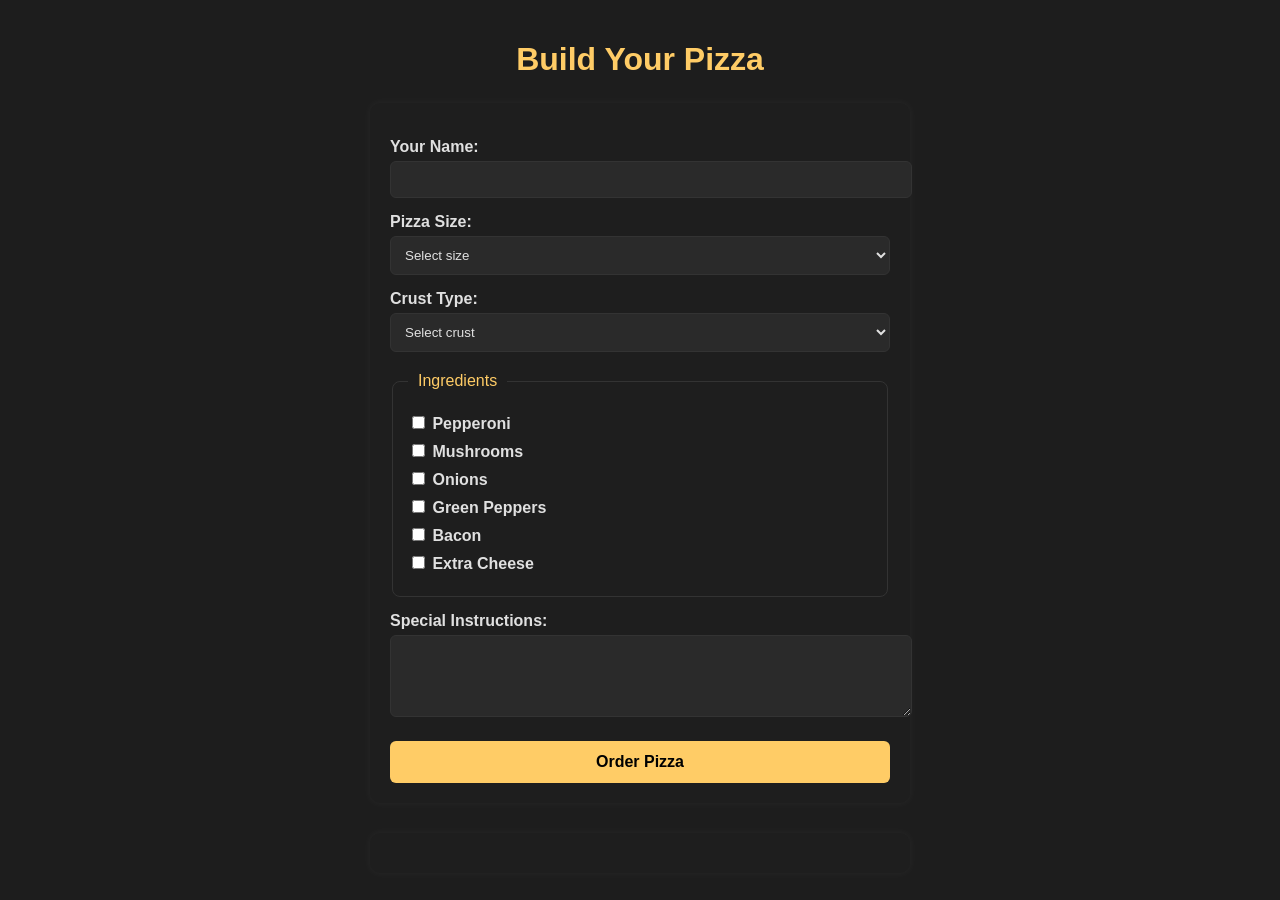
<file: Assignment_3/index.html>
<!DOCTYPE html>
<html lang="en">
<head>
    <meta charset="UTF-8">
    <title>Pizza Maker</title>
    <link rel="stylesheet" href="css/style.css">
    <script src="js/script.js" defer></script>
</head>
<body>

    <h1>Build Your Pizza</h1>

    <form id="pizzaForm">

        <label for="customerName">Your Name:</label>
        <input type="text" id="customerName" name="customerName" required>

        <label for="size">Pizza Size:</label>
        <select id="size" name="size" required>
            <option value="">Select size</option>
            <option value="Small">Small</option>
            <option value="Medium">Medium</option>
            <option value="Large">Large</option>
            <option value="XL">Extra Large</option>
        </select>

        <label for="crust">Crust Type:</label>
        <select id="crust" name="crust" required>
            <option value="">Select crust</option>
            <option value="Thin">Thin</option>
            <option value="Regular">Regular</option>
            <option value="Stuffed">Stuffed</option>
            <option value="Gluten-Free">Gluten-Free</option>
        </select>

        <fieldset>
            <legend>Ingredients</legend>

            <label><input type="checkbox" name="toppings" value="Pepperoni"> Pepperoni</label>
            <label><input type="checkbox" name="toppings" value="Mushrooms"> Mushrooms</label>
            <label><input type="checkbox" name="toppings" value="Onions"> Onions</label>
            <label><input type="checkbox" name="toppings" value="Green Peppers"> Green Peppers</label>
            <label><input type="checkbox" name="toppings" value="Bacon"> Bacon</label>
            <label><input type="checkbox" name="toppings" value="Extra Cheese"> Extra Cheese</label>
        </fieldset>

        <label for="instructions">Special Instructions:</label>
        <textarea id="instructions" name="instructions" rows="4"></textarea>

        <button type="submit">Order Pizza</button>

    </form>

    <div id="orderOutput"></div>

    
</body>
</html>
</file>
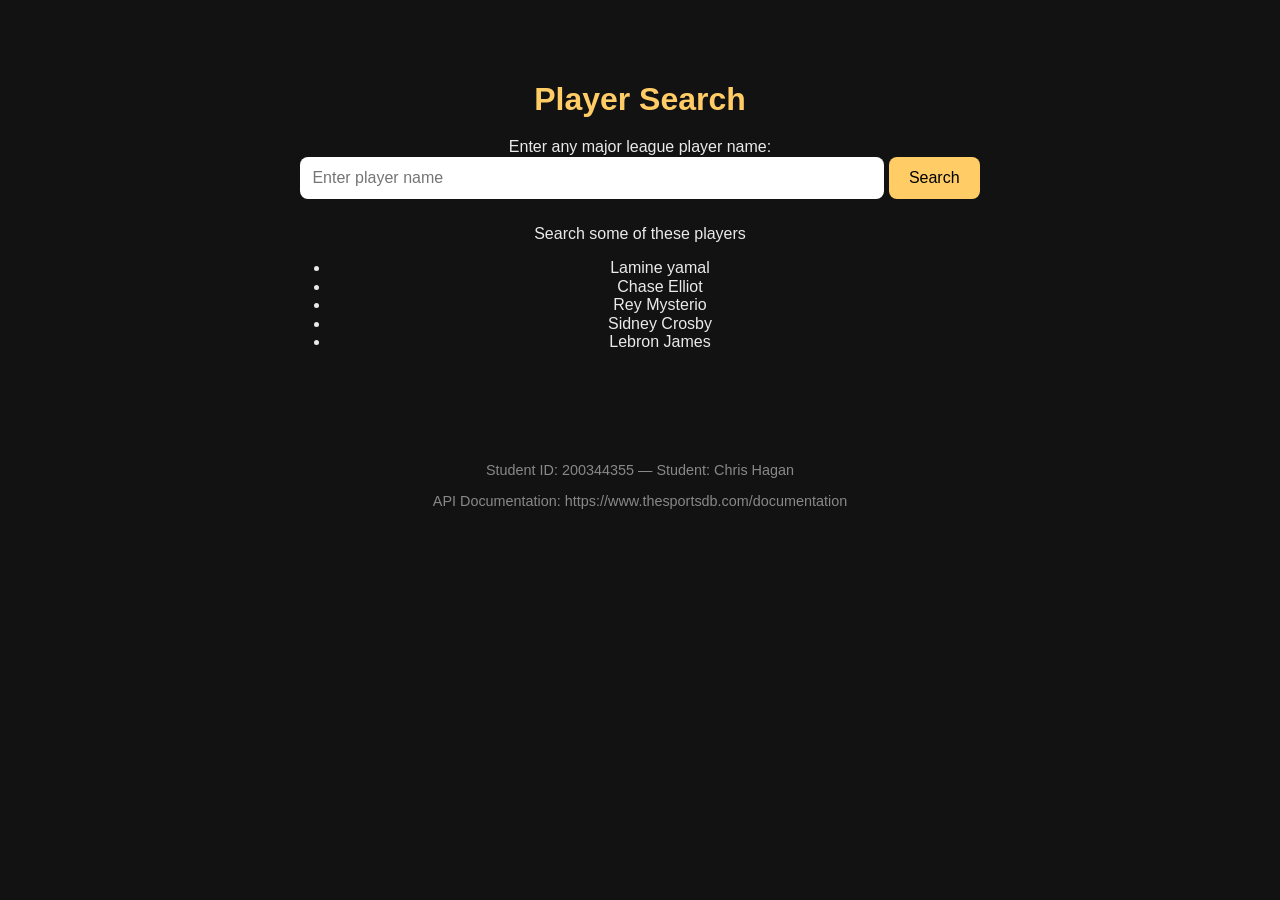
<file: Assignment_4/index.html>
<!DOCTYPE html>
<html>
<head>
    <meta charset="utf-8" />
    <title>Player Search API Assignment 3 | COMP1073</title>
    <meta name="viewport" content="width=device-width, initial-scale=1.0" />
    <link href="css/normalize.css" rel="stylesheet" />
    <link href="css/style.css" rel="stylesheet" />
    <script src="js/buildAPI.js?v=4" defer></script>
    <script src="js/assignment3.js" defer></script>
</head>

<body>

<div class="container">

    <h1>Player Search</h1>

    <form id="playerForm">
        <label for="searchPlayer">Enter any major league player name:</label>
        <input type="text" id="searchPlayer" class="searchPlayer" placeholder="Enter player name" required>
        <button id="searchBtn">Search</button>
    </form>
	
    <p>Search some of these players</p>
	<ul>
		<li>Lamine yamal</li>
		<li>Chase Elliot</li>
		<li>Rey Mysterio</li>
		<li>Sidney Crosby</li>
		<li>Lebron James</li>
	</ul>
    <div id="output">

	</div>

</div>

<footer>
    <p>Student ID: 200344355 — Student: Chris Hagan</p>
    <p>API Documentation: https://www.thesportsdb.com/documentation</p>
</footer>

</body>
</html>
</file>
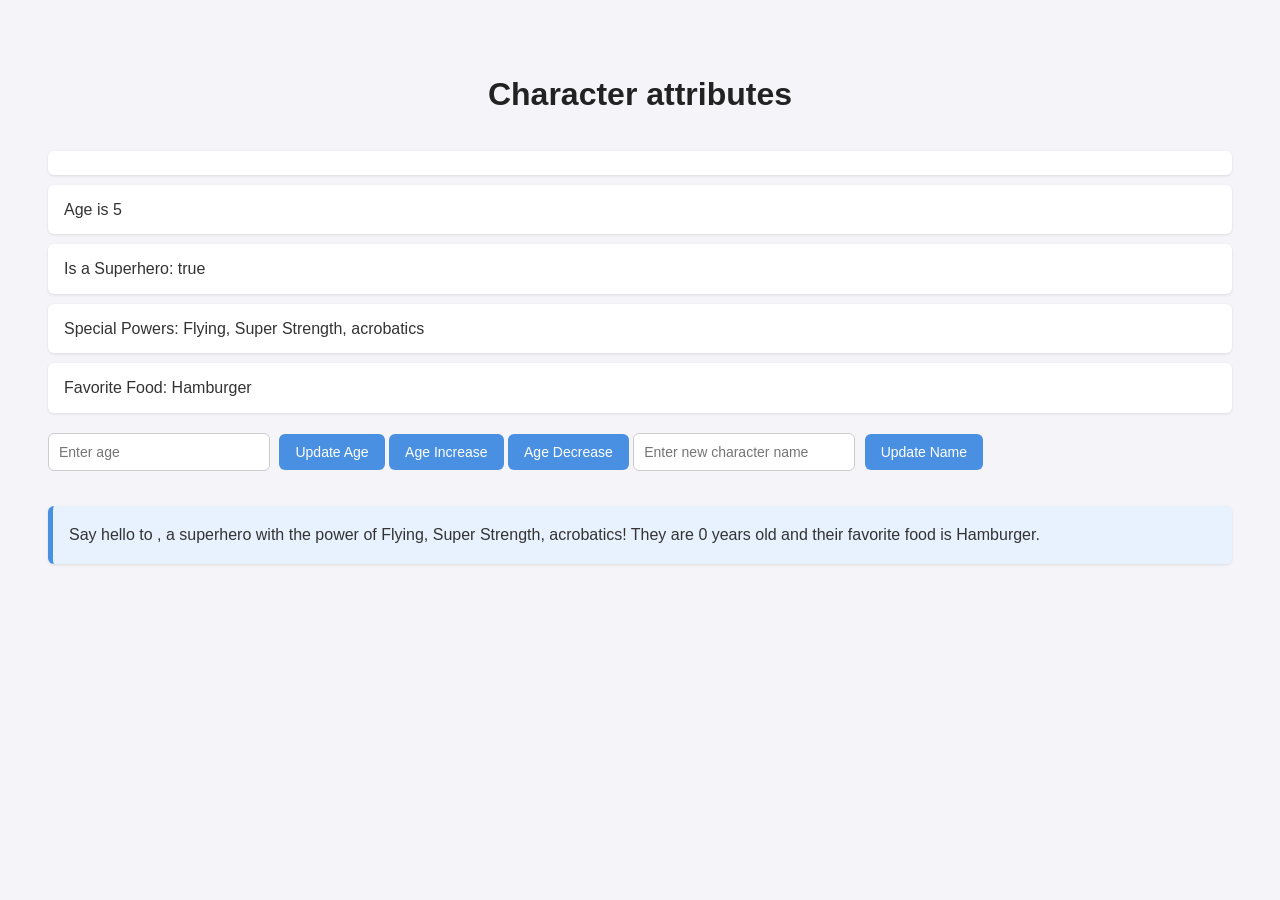
<file: Lab1/index.html>
<!DOCTYPE html>
<html>
<head>
	<meta charset="utf-8" />
	<title>COMP1073 Lab1</title>
	<link href="css/styles.css" rel="stylesheet" />
    <script src="js/index.js" defer></script>

</head>

<body>
	<h1>Character attributes</h1>
	<p class="CharacterName"></p>
    <p class ="age"></p>
    <p class="isSuperhero"></p> 
    <p class="specialpowers"></p>
    <p class="favoriteFood"></p>

    <input type ="number" id="ageInput" placeholder="Enter age">
    <button id="updateAgeButton">Update Age</button>
    <button id="ageIncreaseButton">Age Increase</button>
    <button id="ageDecreaseButton">Age Decrease</button>
    <input type="text" id="characterName" placeholder="Enter new character name">
    <button id="updateNameButton">Update Name</button>
    <p class="desc"></p>
</body>
</html>
</file>
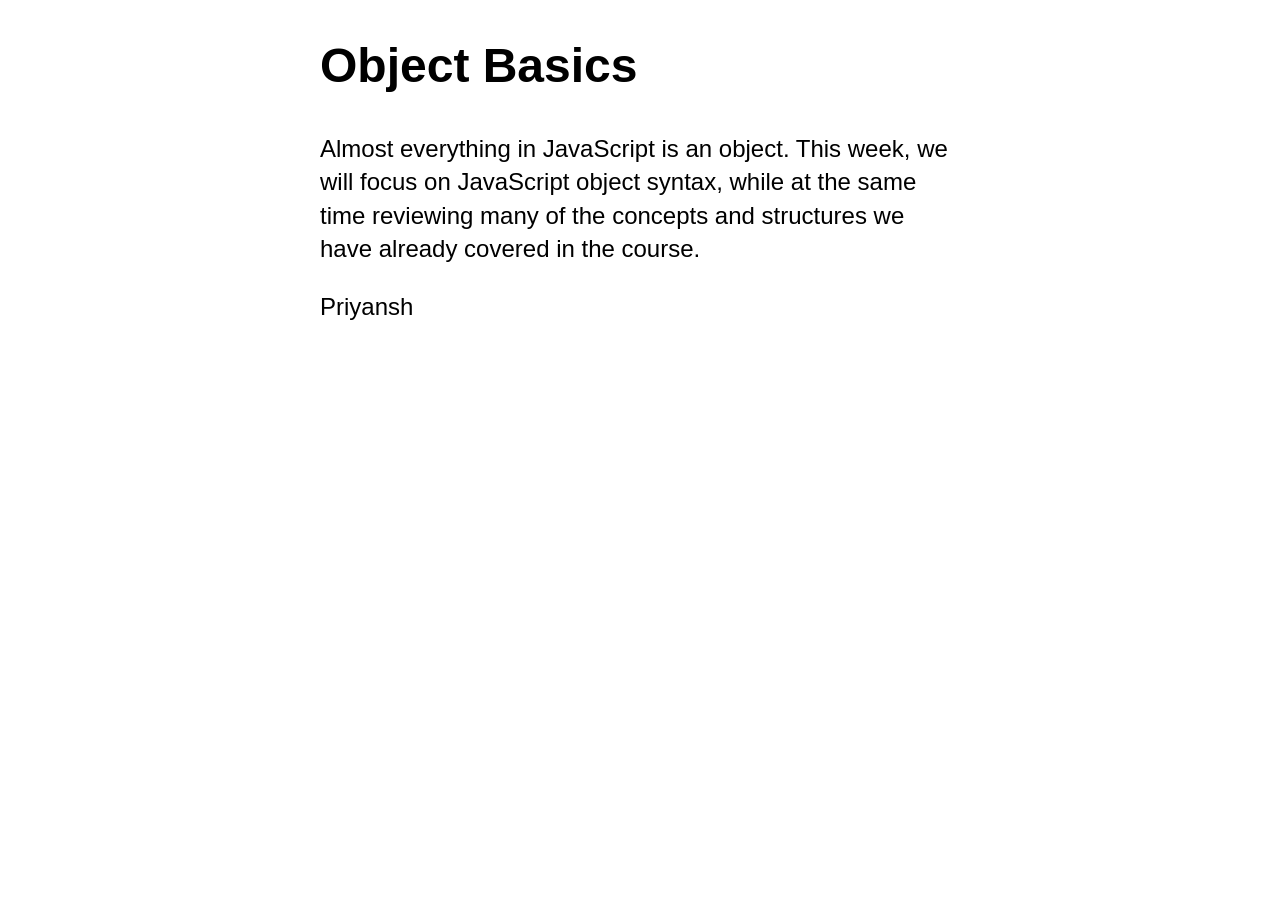
<file: lesson-08/index.html>
<!DOCTYPE html>
<html lang="en">
<head>
	<meta charset="utf-8" />
	<title>Object Basics | COMP1073 Client-Side JavaScript</title>
	<meta name="viewport" content="width=device-width, initial-scale=1.0" />
	<link href="css/normalize.css" rel="stylesheet" />
	<link href="css/styles.css" rel="stylesheet" />
	<script src="js/objects.js" defer></script>
</head>

<body>
	<h1>Object Basics</h1>
	<p>Almost everything in JavaScript is an object. This week, we will focus on JavaScript object syntax, while at the same time reviewing many of the concepts and structures we have already covered in the course.</p>
	<p id="output"></p>
</body>
</html>
</file>
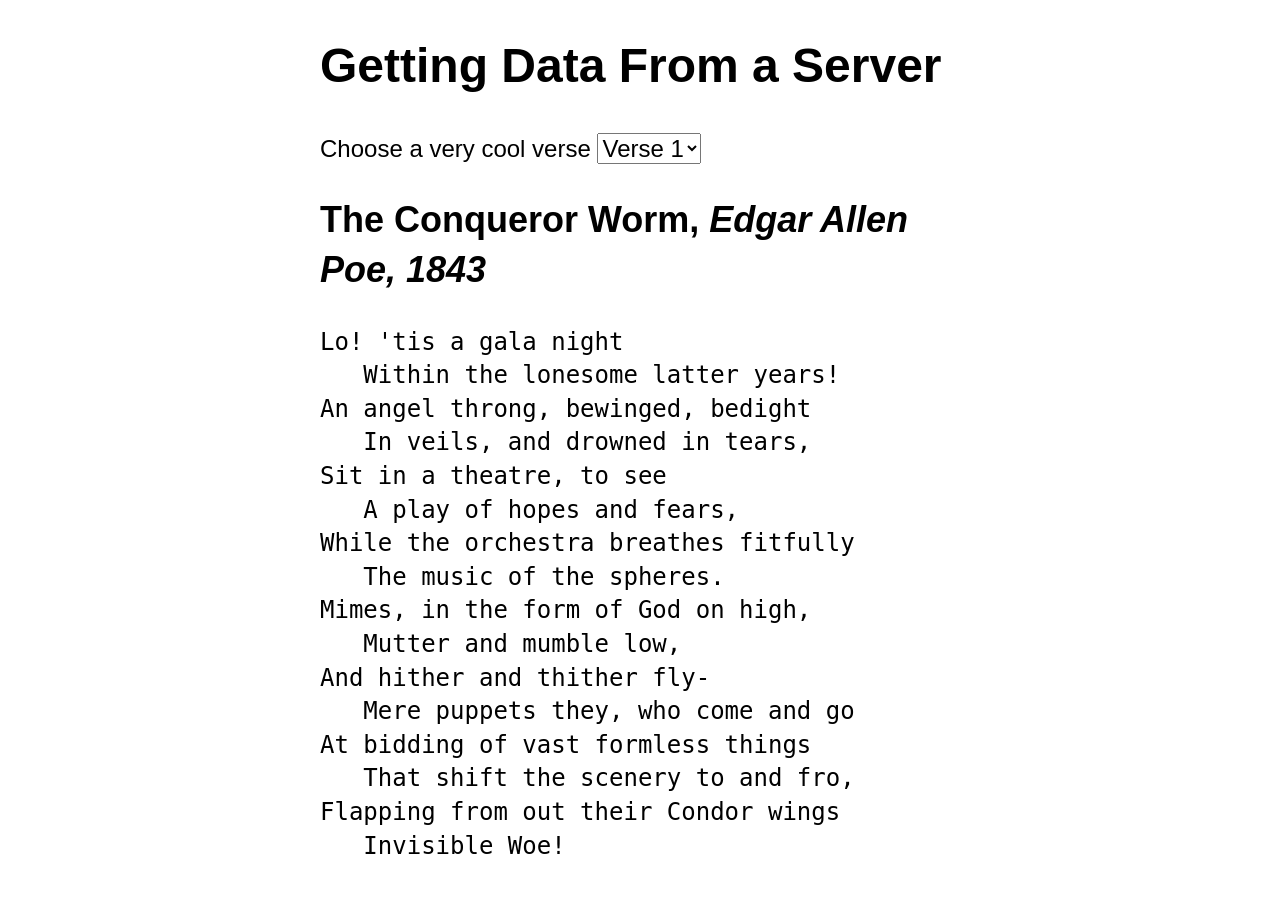
<file: lesson-11/index.html>
<!DOCTYPE html>
<html lang="en">
<head>
	<meta charset="utf-8" />
	<title>Getting Data From a Server | COMP1073 Client-Side JavaScript</title>
	<meta name="viewport" content="width=device-width, initial-scale=1.0" />
	<link href="css/normalize.css" rel="stylesheet" />
	<link href="css/styles.css" rel="stylesheet" />
	<script src="js/poetry.js" defer></script>
</head>

<body>
	<h1>Getting Data From a Server</h1>
	<form>
		<label for="verse-choose">Choose a very cool verse</label>
		<select id="verse-choose" name="verse-choose">
			<option value="verse1" selected>Verse 1</option>
			<option value="verse2">Verse 2</option>
			<option value="verse3">Verse 3</option>
			<option value="verse4">Verse 4</option>
		</select>
	</form>
	<h2>The Conqueror Worm, <em>Edgar Allen Poe, 1843</em></h2>
	<pre>
	</pre>
</body>
</html>
</file>
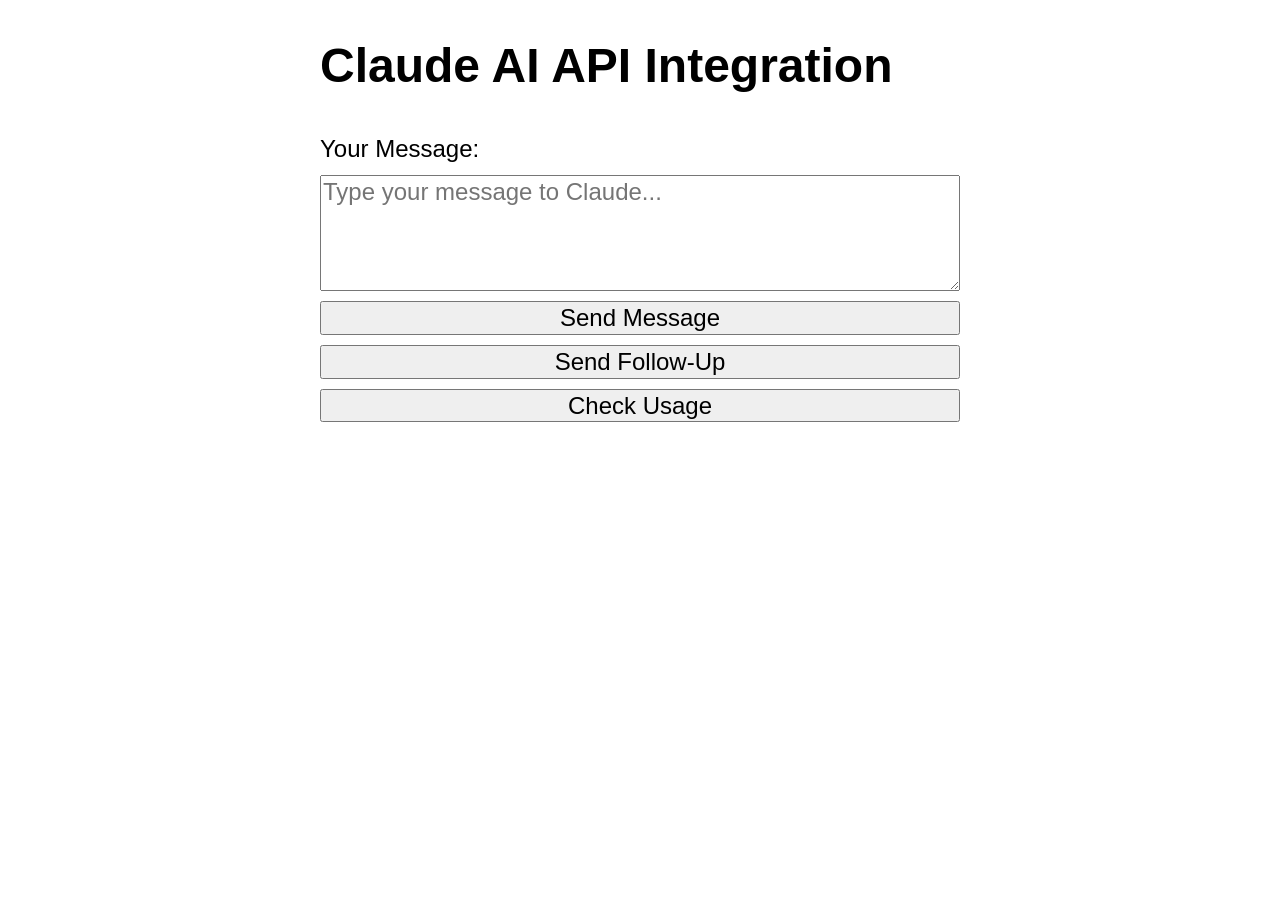
<file: lesson-12/index.html>
<!DOCTYPE html>
<html lang="en">
<head>
	<meta charset="utf-8" />
	<title>Claude AI API Integration | COMP1073 Client-Side JavaScript</title>
	<meta name="viewport" content="width=device-width, initial-scale=1.0" />
	<link href="css/normalize.css" rel="stylesheet" />
	<link href="css/styles.css" rel="stylesheet" />
	<script src="js/claude-api.js" defer></script>
</head>

<body>
	<h1>Claude AI API Integration</h1>
	
	<form>
		<label for="user-message">Your Message:</label>
		<textarea id="user-message" placeholder="Type your message to Claude..." rows="4"></textarea>
		<button type="button" id="send-message">Send Message</button>
		<button id="follow-up">Send Follow-Up</button>
		<button type="button" id="check-usage">Check Usage</button>
	</form>
	
	<section id="results"></section>

	<!-- Proceed to js/claude-api.js for the remainder of the lesson -->
</body>
</html>
</file>
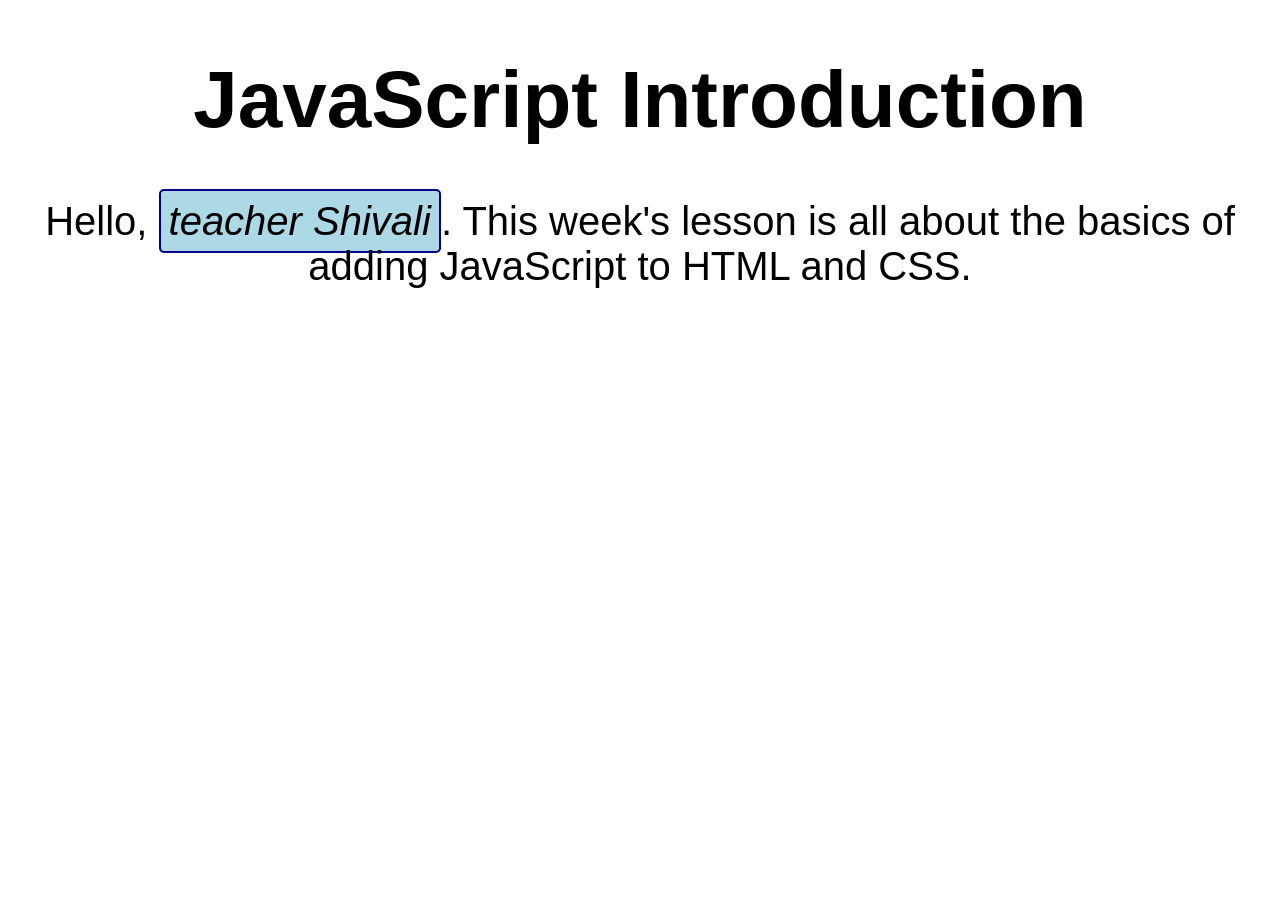
<file: lesson-1/lesson-1/index.html>
<!DOCTYPE html>
<html lang="en">
<head>
	<meta charset="UTF-8">
	<title>JavaScript Introduction | COMP1073 Client-Side JavaScript</title>
	<link rel="stylesheet" href="css/styles.css">
	<script src="./js/index.js" defer></script>
	
</head>
<body>
	<h1>JavaScript Introduction</h1>
	<p>Hello, <em>teacher Shivali</em>. This week's lesson is all about the basics of adding JavaScript to HTML and CSS.</p>
	
</body>
</html>
</file>
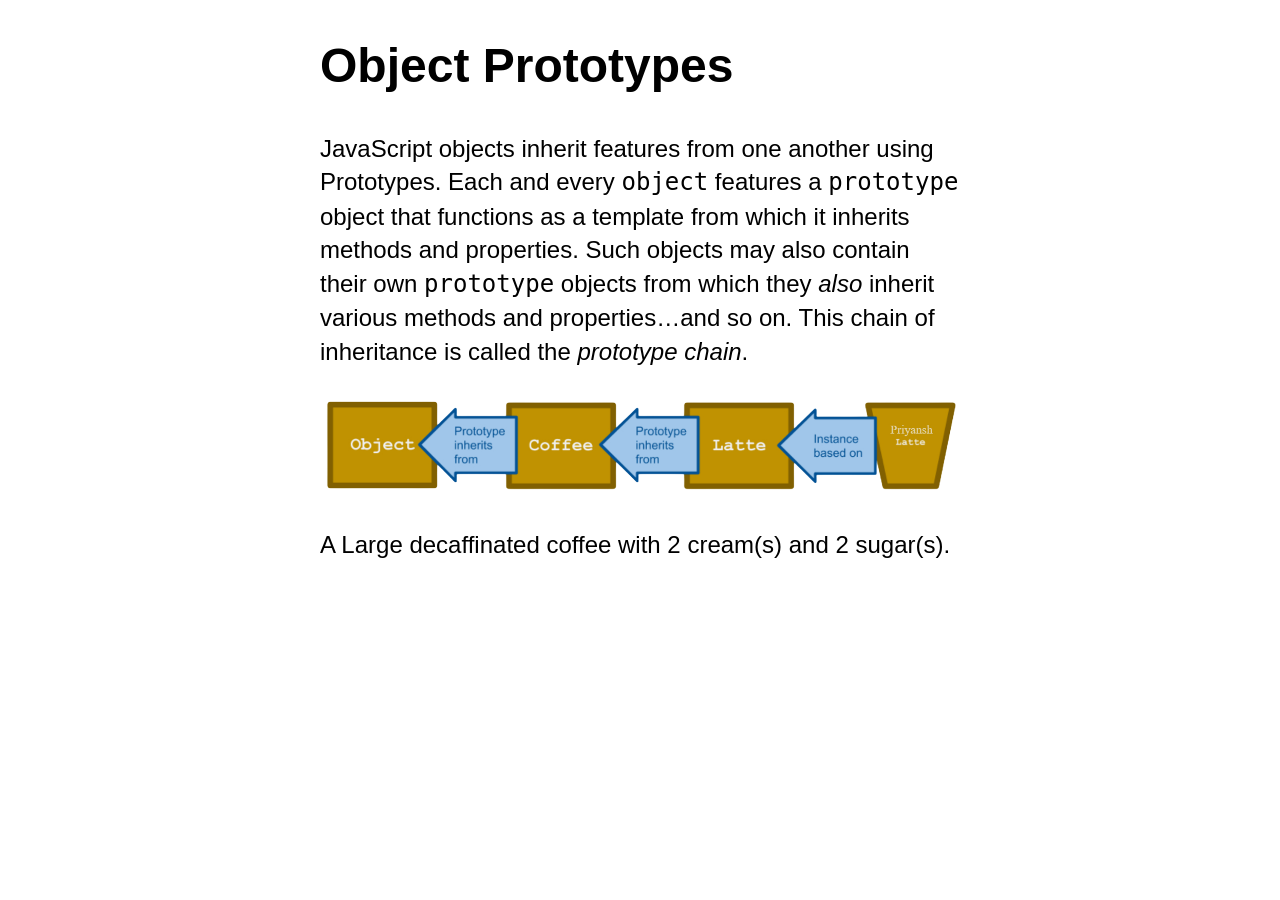
<file: lesson-9/26S-JavaScript-02-Week09-main/index.html>
<!DOCTYPE html>
<html lang="en">
<head>
	<meta charset="utf-8" />
	<title>Object Prototypes | COMP1073 Client-Side JavaScript</title>
	<meta name="viewport" content="width=device-width, initial-scale=1.0" />
	<link href="css/normalize.css" rel="stylesheet" />
	<link href="css/styles.css" rel="stylesheet" />
	<script src="js/index.js" defer></script>
</head>

<body>
	<h1>Object Prototypes</h1>
	<p>JavaScript objects inherit features from one another using Prototypes. Each and every <code>object</code> features a <code>prototype</code> object that functions as a template from which it inherits methods and properties. Such objects may also contain their own <code>prototype</code> objects from which they <em>also</em> inherit various methods and properties…and so on. This chain of inheritance is called the <dfn>prototype chain</dfn>.</p>
	<p><img src="images/js-prototype-inheritance.png" width="100%" alt="JavaScript Prototype Inheritance" /></p>
	<p id="output"></p>
</body>
</html>
</file>
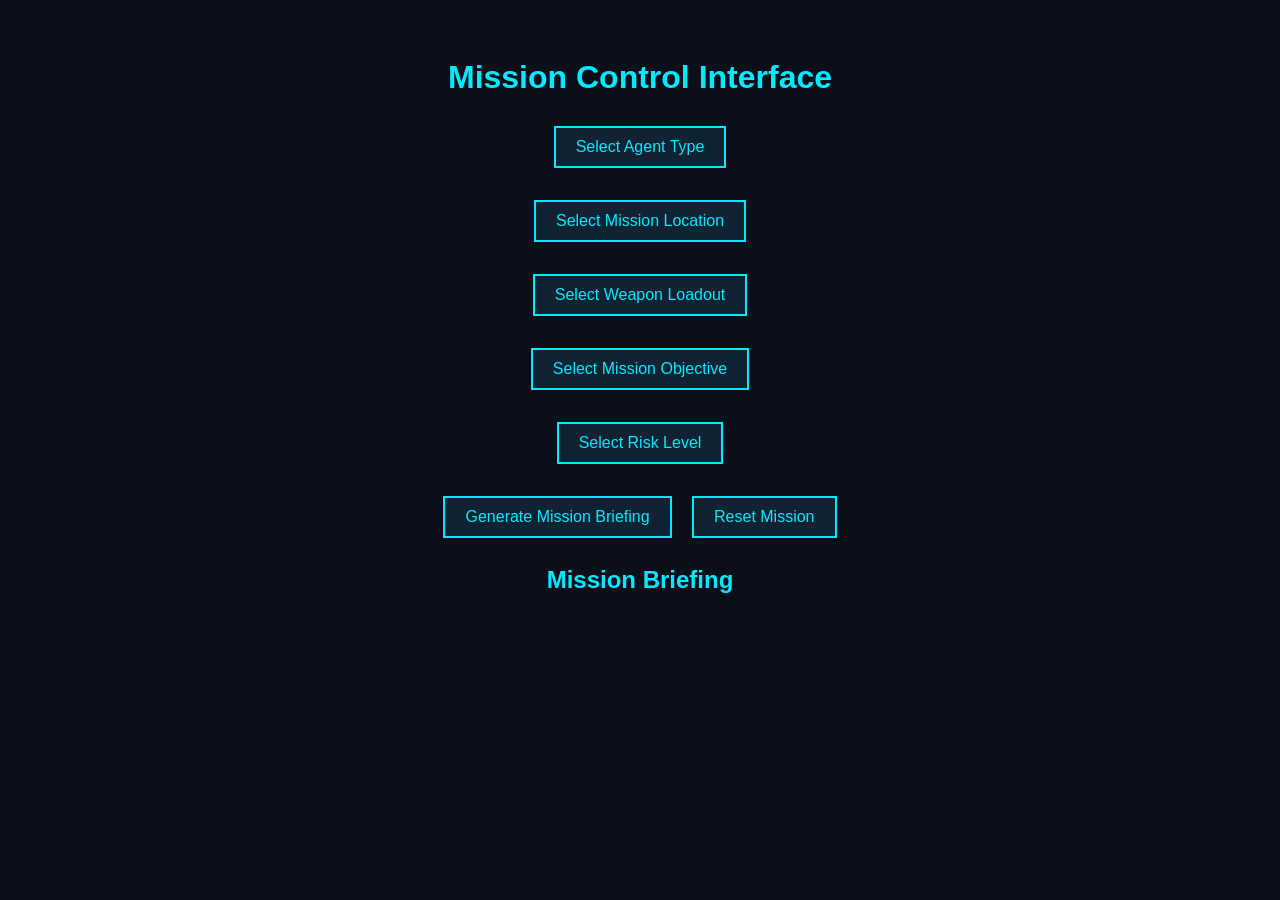
<file: Assignment_1/MissionControl.html>
<!DOCTYPE html>
<html lang="en">
<head>
    <meta charset="UTF-8">
    <title>Mission Control</title>
    <link rel="stylesheet" href="css/style.css">
    <script src="js/MissionControl.js" defer></script>
</head>
<body>

    <h1>Mission Control Interface</h1>

    <div class="controls">
        <button id="agentBtn">Select Agent Type</button>
        <p id='agentTypeOutput'></p>
 
        <button id="locationBtn">Select Mission Location</button>
        <p id='locationOutput'></p>
 
        <button id="weaponLoadoutBtn">Select Weapon Loadout</button>
        <p id='weaponLoadoutOutput'></p>
 
        <button id="objectiveBtn">Select Mission Objective</button>
        <p id='objectiveOutput'></p>
 
        <button id="riskBtn">Select Risk Level</button>
        <p id='riskLevelOutput'></p>

        <button id="generateBtn">Generate Mission Briefing</button>
        <button id="resetBtn">Reset Mission</button>
    </div>

    <h2>Mission Briefing</h2>
    <p id="missionOutput"></p>

</body>
</html>
</file>
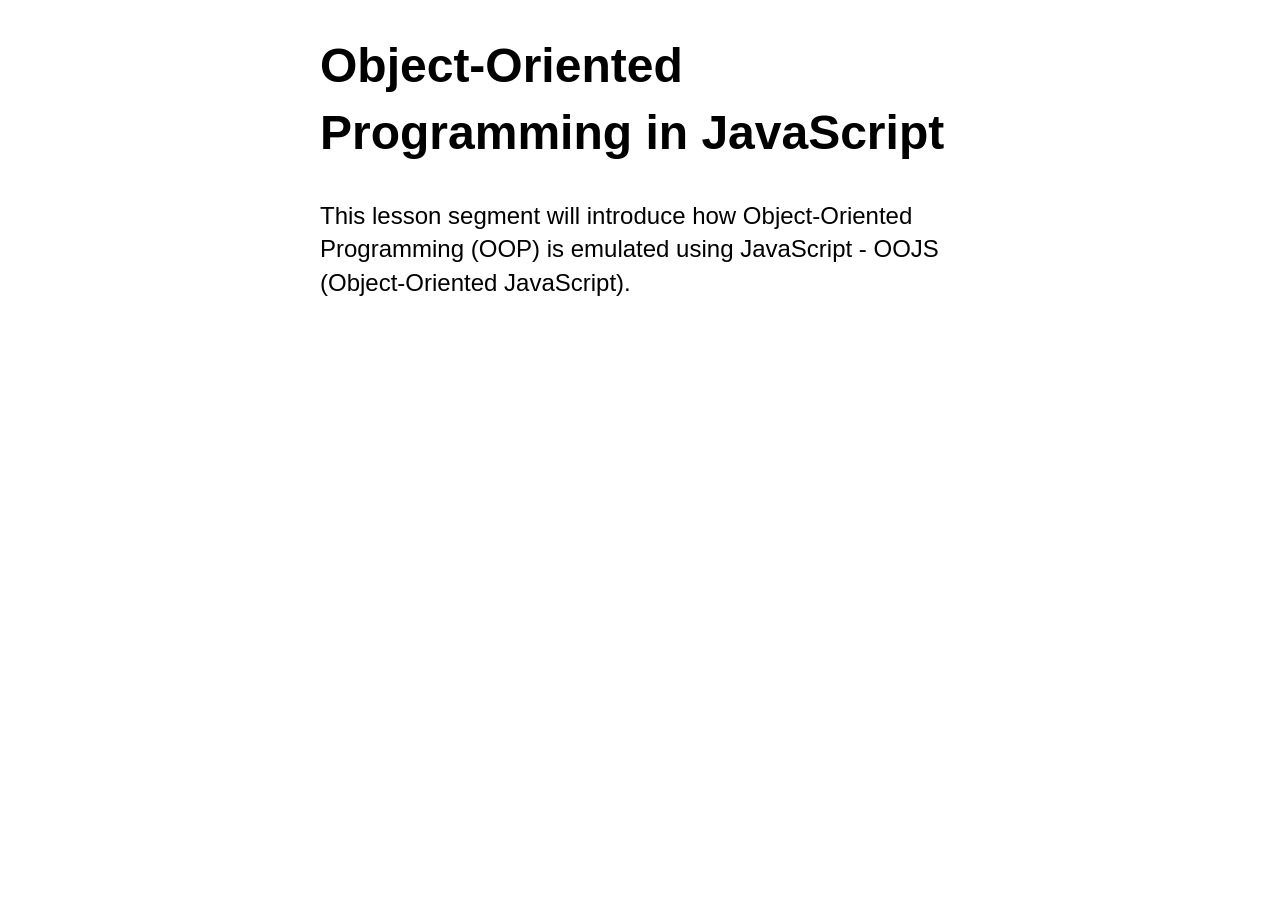
<file: lesson-08/oop.html>
<!DOCTYPE html>
<html lang="en">
<head>
	<meta charset="utf-8" />
	<title>Object-Oriented Programming | COMP1073 Client-Side JavaScript</title>
	<meta name="viewport" content="width=device-width, initial-scale=1.0" />
	<link href="css/normalize.css" rel="stylesheet" />
	<link href="css/styles.css" rel="stylesheet" />
	<script src="js/oop.js" defer></script>
</head>

<body>
	<h1>Object-Oriented Programming in JavaScript</h1>
	<p>This lesson segment will introduce how Object-Oriented Programming (OOP) is emulated using JavaScript - OOJS (Object-Oriented JavaScript).</p>
	<p id="output"></p>
</body>
</html>
</file>
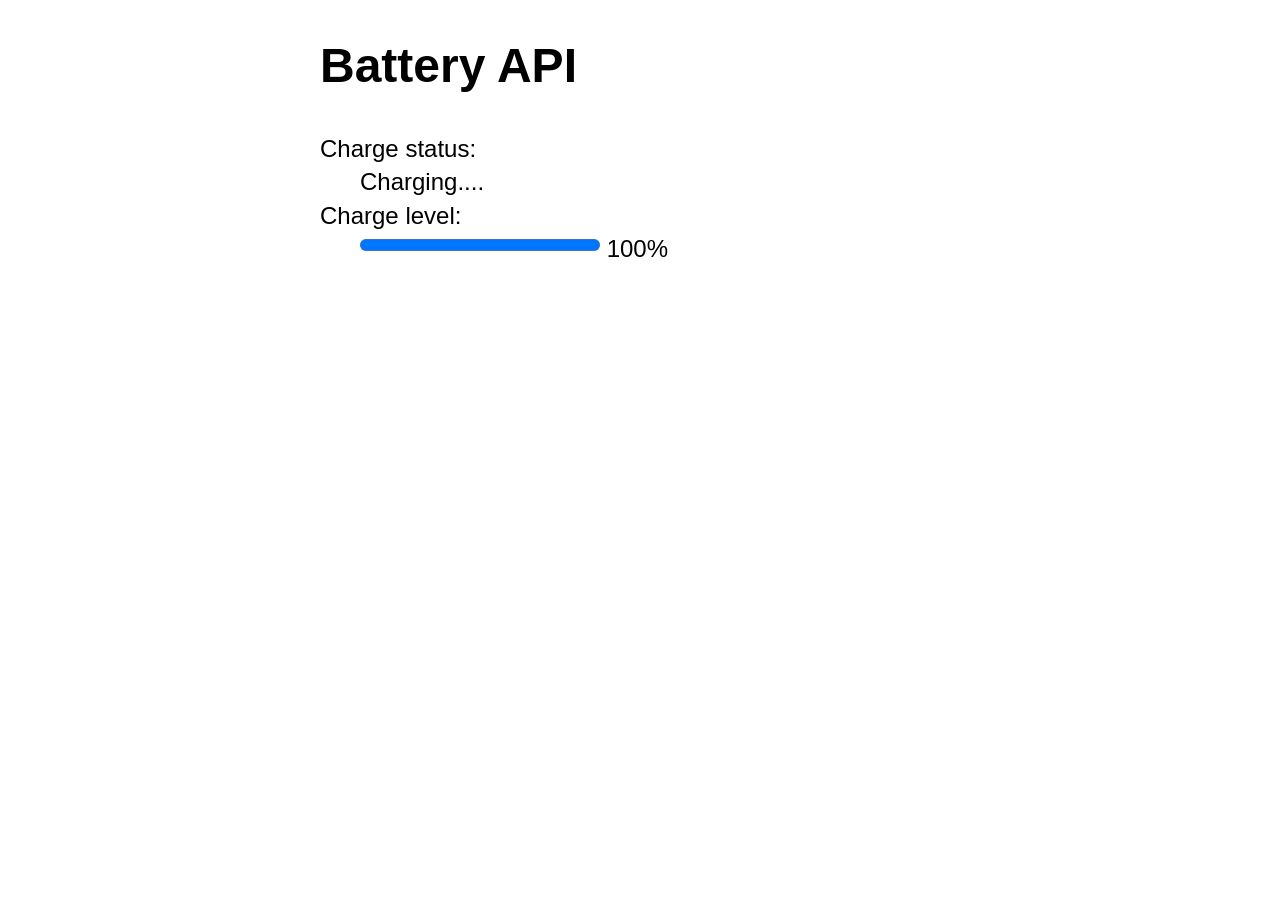
<file: lesson-11/battery.html>
<!DOCTYPE html>
<html lang="en">
<head>
	<meta charset="utf-8" />
	<title>Battery API | COMP1073 Client-Side JavaScript</title>
	<meta name="viewport" content="width=device-width, initial-scale=1.0" />
	<link href="css/normalize.css" rel="stylesheet" />
	<link href="css/styles.css" rel="stylesheet" />
	<script src="js/battery.js" defer></script>
</head>

<body>
	<h1>Battery API</h1>
	<dl id="battery">
		<dt>Charge status:</dt>
		<dd></dd>
		<dt>Charge level:</dt>
		<dd>
			<progress max="100" value="0"></progress>
			<output></output>
		</dd>
	</dl>
</body>
</html>
</file>
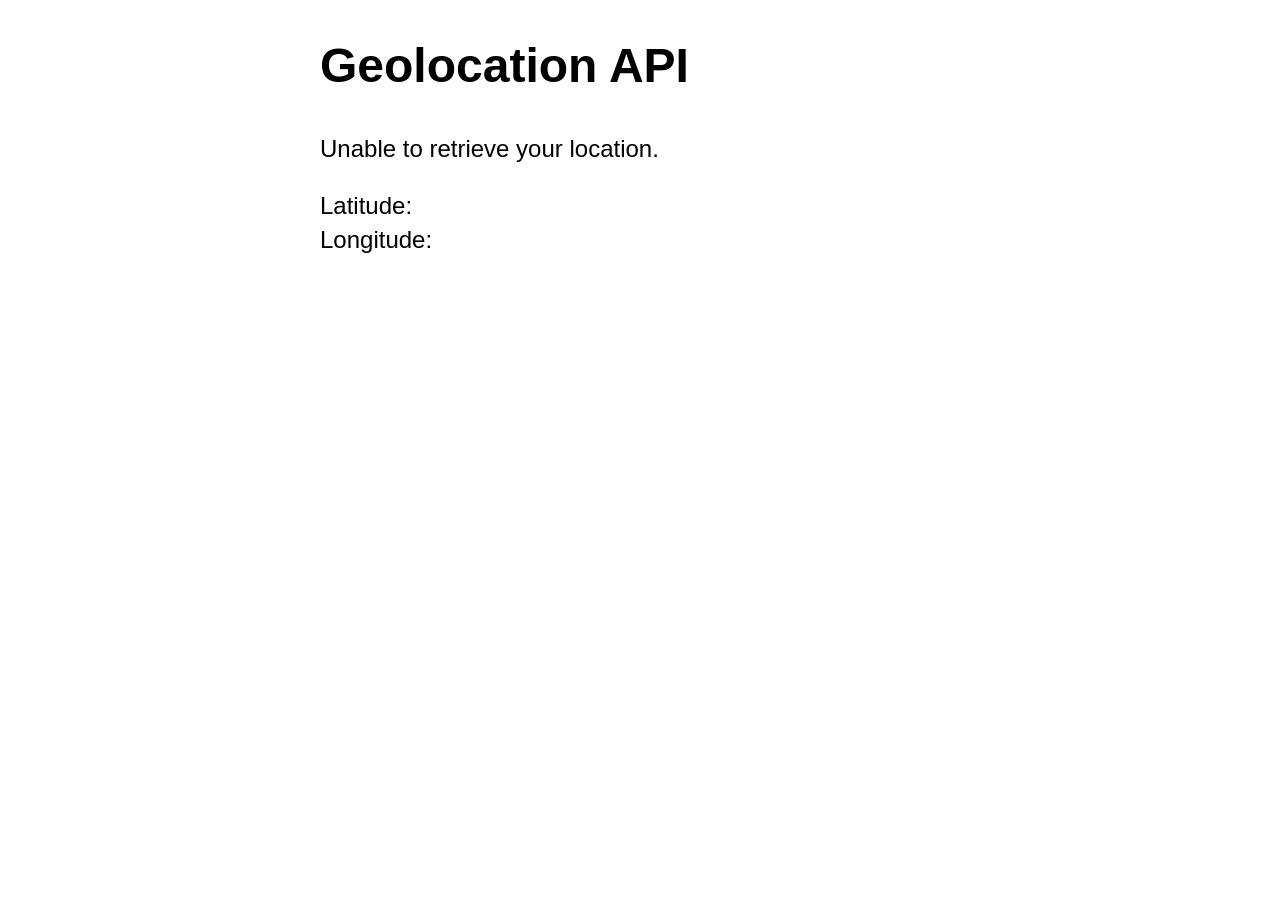
<file: lesson-11/geolocation.html>
<!DOCTYPE html>
<html lang="en">
<head>
	<meta charset="utf-8" />
	<title>Geolocation API | COMP1073 Client-Side JavaScript</title>
	<meta name="viewport" content="width=device-width, initial-scale=1.0" />
	<link href="css/normalize.css" rel="stylesheet" />
	<link href="css/styles.css" rel="stylesheet" />
	<script src="js/geolocation.js" defer></script>
</head>

<body>
	<h1>Geolocation API</h1>
	<p id="status"></p>
	<dl id="latlong">
		<dt>Latitude:</dt>
		<dd></dd>
		<dt>Longitude:</dt>
		<dd></dd>
	</dl>
	<a id="mapLink" href=""></a>
</body>
</html>
</file>
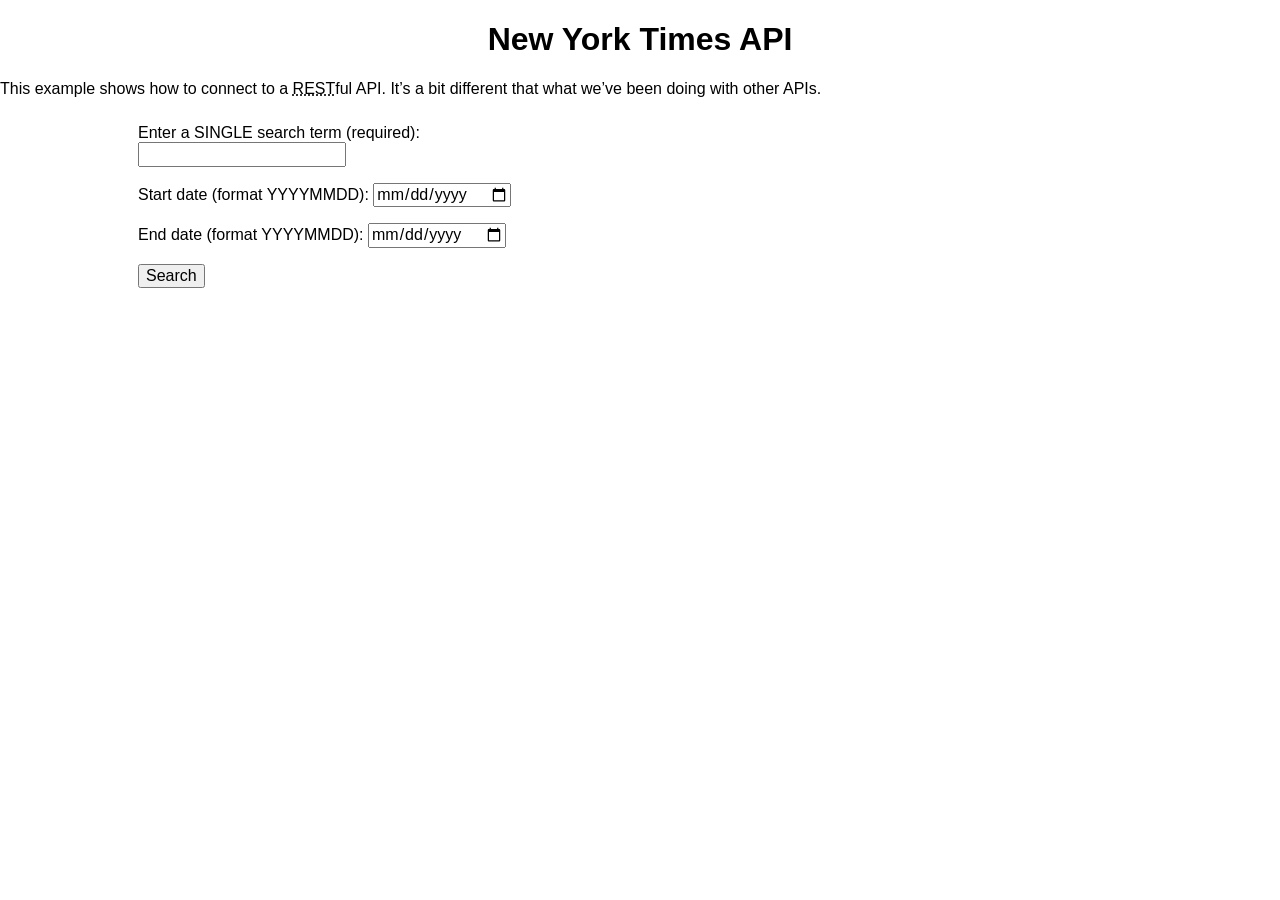
<file: lesson-11/nytimes.html>
<!DOCTYPE html>
<html>
<head>
	<meta charset="utf-8" />
	<title>Third Party APIs | COMP1073 Client-Side JavaScript</title>
	<meta name="viewport" content="width=device-width, initial-scale=1.0" />
	<link href="css/normalize.css" rel="stylesheet" />
	<link href="css/nytimes.css" rel="stylesheet" />
	<script src="js/nytimes.js" defer></script>
</head>
<body>
	<h1>New York Times API</h1>
	<p>This example shows how to connect to a <abbr title="REpresentative State Transfer">REST</abbr>ful API. It’s a bit different that what we’ve been doing with other APIs.</p>
	<div class="wrapper">
		<div class="controls">
			<form>
				<p>
					<label for="search">Enter a SINGLE search term (required): </label>
					<input type="text" id="search" class="search" required>
				</p>
				<p>
					<label for="start-date">Start date (format YYYYMMDD): </label>
					<input type="date" id="start-date" class="start-date" pattern="[0-9]{8}">
				</p>
				<p>
					<label for="end-date">End date (format YYYYMMDD): </label>
					<input type="date" id="end-date" class="end-date" pattern="[0-9]{8}">
				</p>
				<p>
					<button class="submit">Search</button>
				</p>
			</form>
		</div>
		<div class="results">
			<section>
			</section>
		</div>
	</div>
</body>
</html>
</file>
<file: Assignment_3/css/style.css>
/* Global Dark Theme */
body {
    background-color: #1d1d1d;
    color: #e0e0e0;
    font-family: Arial, sans-serif;
    margin: 0;
    padding: 20px;
}

h1 {
    text-align: center;
    color: rgb(255, 204, 102);
    margin-bottom: 25px;
}

form {
    background-color: rgb(30, 30, 30);
    padding: 20px;
    border-radius: 10px;
    max-width: 500px;
    margin: 0 auto;
    box-shadow: 0 0 10px rgba(255, 255, 255, 0.05);
}

/* Labels */
label {
    display: block;
    margin-top: 15px;
    font-weight: bold;
}

input[type="text"],
select,
textarea {
    width: 100%;
    padding: 10px;
    margin-top: 5px;
    border-radius: 6px;
    border: 1px solid #333;
    background-color: rgb(42, 42, 42);
    color: rgb(224, 224, 224);
}

input[type="text"]:focus,
select:focus,
textarea:focus {
    border-color: #ffcc66;
    outline: none;
}

fieldset {
    margin-top: 20px;
    padding: 15px;
    border: 1px solid #333;
    border-radius: 8px;
}

legend {
    padding: 0 10px;
    color: #ffcc66;
}

fieldset label {
    display: block;
    margin: 8px 0;
}

button {
    margin-top: 20px;
    width: 100%;
    padding: 12px;
    background-color: #ffcc66;
    color: rgb(0, 0, 0);
    border: none;
    border-radius: 6px;
    font-size: 16px;
    cursor: pointer;
    font-weight: bold;
}

button:hover {
    background-color: rgba(226, 167, 48);
}


#orderOutput {
    margin-top: 30px;
    background-color: #1e1e1e;
    padding: 20px;
    border-radius: 10px;
    max-width: 500px;
    margin-left: auto;
    margin-right: auto;
    box-shadow: 0 0 10px rgba(255, 255, 255, 0.05);
}
</file>
<file: Assignment_4/css/style.css>
/* Page layout */
body {
    background: #121212;
    color: #eaeaea;
    font-family: Arial, Helvetica, sans-serif;
    margin: 0;
    padding: 0;
}

/* Center container */
.container {
    max-width: 700px;
    margin: 40px auto;
    padding: 20px;
    text-align: center;
}

/* Title */
h1 {
    margin-bottom: 20px;
    font-size: 2rem;
    color: #ffcc66;
}

/* Input field */
#searchPlayer {
    width: 80%;
    padding: 12px;
    border-radius: 8px;
    border: none;
    margin-bottom: 10px;
    font-size: 1rem;
}

/* Search button */
#searchBtn {
    padding: 12px 20px;
    background: #ffcc66;
    border: none;
    border-radius: 8px;
    font-size: 1rem;
    cursor: pointer;
    transition: 0.3s;
}

#searchBtn:hover {
    background: #ffaa33;
    transform: scale(1.05);
}

/* Player card */
.player-card {
    background: #1e1e1e;
    padding: 20px;
    border-radius: 12px;
    margin-top: 20px;
    text-align: left;
    box-shadow: 0 0 15px rgba(255, 204, 102, 0.2);
    animation: fadeIn 0.5s ease;
}

/* Player image */
.player-img {
    width: 200px;
    display: block;
    margin: 0 auto 15px auto;
    transition: transform 0.3s ease, filter 0.3s ease;
}

.player-img:hover {
    transform: scale(1.1);
    filter: drop-shadow(0 0 10px #ffcc66);
}

/* Footer */
footer {
    text-align: center;
    padding: 20px;
    color: #888;
    font-size: 0.9rem;
}


.team-logo {
    transition: transform 0.3s ease, filter 0.3s ease;
}

.team-logo:hover {
    transform: scale(1.15);
    filter: drop-shadow(0 0 10px #ffcc66);
}

/* Fade-in animation */
@keyframes fadeIn {
    from { opacity: 0; transform: translateY(10px); }
    to { opacity: 1; transform: translateY(0); }
}
</file>
<file: Lab1/css/styles.css>
/* Global page styling */
body {
    font-family: Arial, Helvetica, sans-serif;
    background: #f4f4f9;
    padding: 40px;
    color: #333;
    line-height: 1.6;
}

/* Main title */
h1 {
    text-align: center;
    margin-bottom: 30px;
    color: #222;
}

/* Character attribute text */
p {
    background: #ffffff;
    padding: 12px 16px;
    border-radius: 6px;
    margin: 10px 0;
    box-shadow: 0 1px 3px rgba(0,0,0,0.1);
}

/* Input fields */
input[type="number"],
input[type="text"] {
    padding: 10px;
    margin: 10px 5px 10px 0;
    border: 1px solid #ccc;
    border-radius: 6px;
    width: 200px;
    font-size: 14px;
}

/* Buttons */
button {
    padding: 10px 16px;
    background: #4a90e2;
    color: white;
    border: none;
    border-radius: 6px;
    cursor: pointer;
    font-size: 14px;
    transition: background 0.2s ease;
}

button:hover {
    background: #357ac9;
}

/* Description paragraph */
.desc {
    margin-top: 25px;
    padding: 16px;
    background: #e8f2ff;
    border-left: 5px solid #4a90e2;
    font-size: 16px;
    border-radius: 6px;
}
</file>
<file: lesson-08/css/styles.css>
/* Page Styles */
@charset "utf-8";
body {
	font-family: sans-serif;
	font-size: 150%;
	line-height: 1.4;
	width: 640px;
	margin-left: auto;
	margin-right: auto;
	/* transition: all 1s; */
}
</file>
<file: lesson-11/css/styles.css>
/* Page Styles */
@charset "utf-8";
body {
	font-family: sans-serif;
	font-size: 150%;
	line-height: 1.4;
	width: 640px;
	margin-left: auto;
	margin-right: auto;
}
</file>
<file: lesson-12/css/styles.css>
/* Page Styles */
@charset "utf-8";
body {
	font-family: sans-serif;
	font-size: 150%;
	line-height: 1.4;
	width: 640px;
	margin-left: auto;
	margin-right: auto;
}

form {
	display: flex;
	flex-direction: column;
	gap: 10px;
}
</file>
<file: lesson-1/lesson-1/css/styles.css>
@charset "utf-8";
html {
	font-family: sans-serif;
	font-size: 250%;
	text-align: center;
}
p em {
	background-color: lightblue;
	border: 2px solid darkblue;
	border-radius: 5px;
	padding: 0.2em;
	cursor: pointer;
}
</file>
<file: lesson-9/26S-JavaScript-02-Week09-main/css/styles.css>
/* Page Styles */
@charset "utf-8";
body {
	font-family: sans-serif;
	font-size: 150%;
	line-height: 1.4;
	width: 640px;
	margin-left: auto;
	margin-right: auto;
	/* transition: all 1s; */
}
</file>
<file: Assignment_1/css/style.css>
body {
    background: #0a0f1a;
    color: #00eaff;
    font-family: Arial, sans-serif;
    text-align: center;
    padding: 30px;
}

.controls {
    margin-bottom: 20px;
}

button {
    background: #112233;
    color: #00eaff;
    border: 2px solid #00eaff;
    padding: 10px 20px;
    margin: 8px;
    cursor: pointer;
    font-size: 16px;
}

button:hover {
    background: #00eaff;
    color: #000;
}

.generate {
    background: #00eaff;
    color: #000;
    font-weight: bold;
}
</file>
<file: lesson-11/css/nytimes.css>
body {
  font-family: sans-serif;
}

.wrapper {
  width: 80%;
  margin: 0 auto;
  display: flex;
}

.controls, .results {
  flex: 1;
  padding: 10px;
}

form p:nth-of-type(1) {
  margin-top: 0;
}

h1 {
  text-align: center;
}

h2 {
  font-size: 20px;
}

article p {
  font-size: 14px;
  line-height: 1.5;
}

article p:nth-of-type(2) {
  font-size: 14px;
  line-height: 2;
}

nav {
  margin-bottom: 50px;
}

.prev {
  float: left;
}

.next {
  float: right;
}

article {
  padding: 10px;
  margin-bottom: 20px;
  background-color: #ddd;
  border: 1px solid #ccc;
}

img {
  float: right;
  margin-left: 20px;
  max-width: 200px;
}

.clearfix {
  clear: both;
}

span {
  background-color: #ccc;
  padding: 5px;
  margin: 5px;
}
</file>
